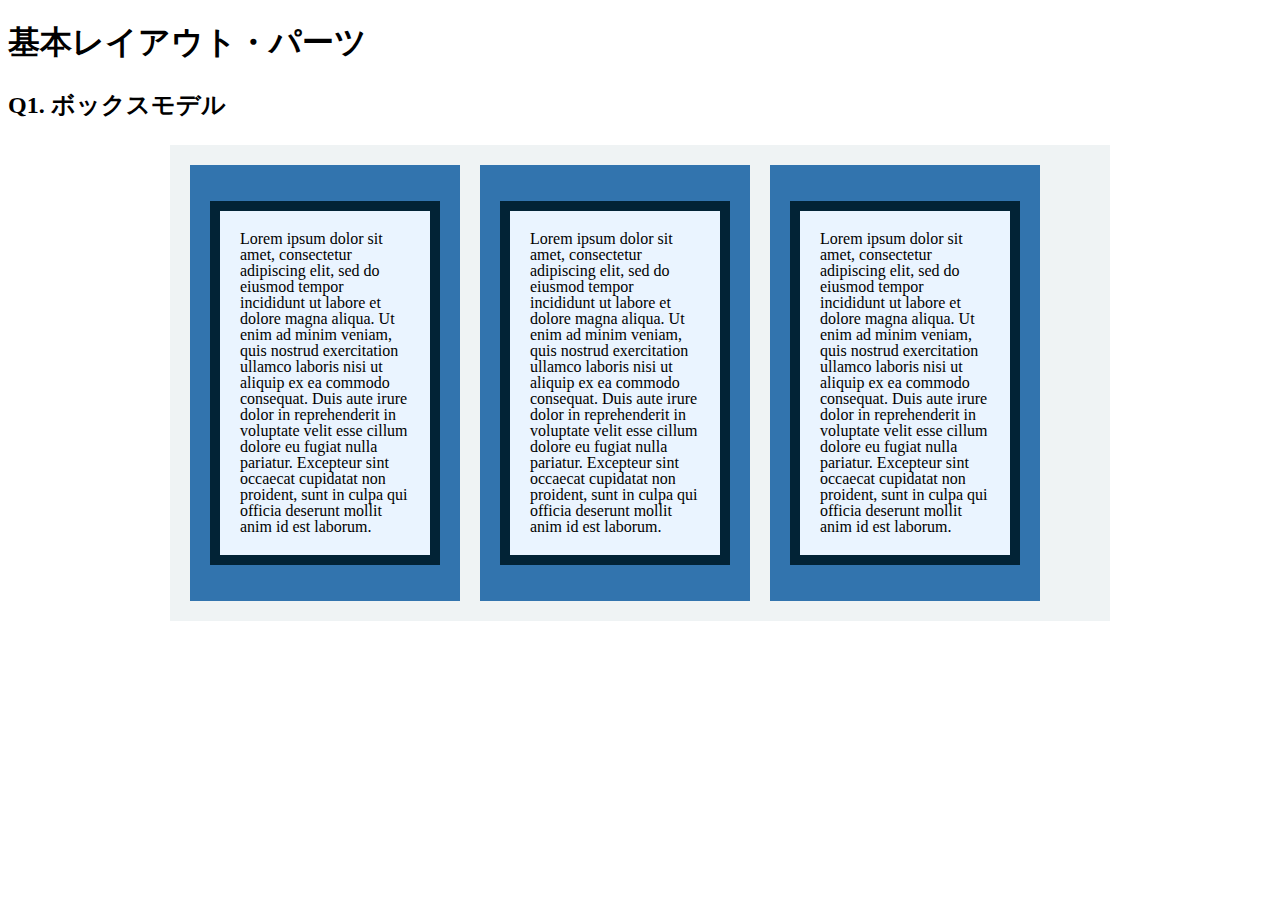
<file: layout_parts/q1/index.html>
<!DOCTYPE html>
<html>
  <head>
    <meta charset="utf-8">
    <meta http-equiv="X-UA-Compatible" content="IE=edge">
    <meta name="viewport" content="width=device-width, initial-scale=1.0, maximum-scale=1.0, user-scalable=no">
    <meta name="format-detection" content="telephone=no">
    <title>基本レイアウト・パーツ</title>
    <link rel="stylesheet" href="http://gizumo-inc.github.io/sample/front-lesson/layout_parts_new/assets/css/reset.css">
    <link rel="stylesheet" href="http://gizumo-inc.github.io/sample/front-lesson/layout_parts_new/assets/css/base.css">
    <link rel="stylesheet" href="css/style.css">
  </head>
  <body>
    <div class="wrapper">
      <h1 class="title">基本レイアウト・パーツ</h1>
      <h2 class="headline">
        <p class="headline__text">Q1. ボックスモデル</p>
      </h2>
      <div class="box">
        <!--
             この問題はmarginとpaddingとborderをうまく使ってボックスを配置する問題です。
             レイアウトとしては、1つの大きなボックスの中に3つのボックスが横並びになっていて、
             さらにその3つのボックスの中にそれぞれ1つずつボックスが入っている形になっています。
             3つのボックスはfloatで横並びにしているので、clearfixでの解除も忘れないようにしてください。

             ■この問題で使う大事なプロパティ
             ・margin
             ・padding
             ・border
             ・float
        -->
        <!-- 回答はクラスq1の要素の中に書いてね -->
        <!-- すでについてるクラスにはstyleを指定しない。styleをつける場合は自分で新たにクラスをつけること -->


        <!-- ここ以下を参考にしてください。 -->
        <!-- 「すでについてるクラスにはstyleを指定しない」という指示があるので、q1というクラスにはスタイルを指定せずに、q1__contentというクラスを追加して、そこに自分が指定したいスタイルを指定します。また、子要素のq1__content__boxというクラスは3つありfloatでの横並びする予定なので、親要素であるここでclearfixを付けてあげることをお忘れなく。 -->
        <div class="q1 q1__content clearfix">
          <!-- q1__content__boxというクラスは、背景が濃い青のボックスになります。このボックスが3つ横並びなので同じ階層に<div class="q1__content__box"></div>を3つ書きます。 -->
          <div class="q1__content__box">
            <!-- q1__content__textというクラスは、背景が濃い青のボックスの中にあるボックスですので、3つある<div class="q1__content__box"></div>の中に<p class="q1__content__text"></p>をそれぞれに入れてあげましょう。テキストが入る部分なのでpタグを使用します。 -->
            <p class="q1__content__text">Lorem ipsum dolor sit amet, consectetur adipiscing elit, sed do eiusmod tempor incididunt ut labore et dolore magna aliqua. Ut enim ad minim veniam, quis nostrud exercitation ullamco laboris nisi ut aliquip ex ea commodo consequat. Duis aute irure dolor in reprehenderit in voluptate velit esse cillum dolore eu fugiat nulla pariatur. Excepteur sint occaecat cupidatat non proident, sunt in culpa qui officia deserunt mollit anim id est laborum.</p>
          </div>

          <div class="q1__content__box">
            <p class="q1__content__text">Lorem ipsum dolor sit amet, consectetur adipiscing elit, sed do eiusmod tempor incididunt ut labore et dolore magna aliqua. Ut enim ad minim veniam, quis nostrud exercitation ullamco laboris nisi ut aliquip ex ea commodo consequat. Duis aute irure dolor in reprehenderit in voluptate velit esse cillum dolore eu fugiat nulla pariatur. Excepteur sint occaecat cupidatat non proident, sunt in culpa qui officia deserunt mollit anim id est laborum.</p>
          </div>

          <div class="q1__content__box">
            <p class="q1__content__text">Lorem ipsum dolor sit amet, consectetur adipiscing elit, sed do eiusmod tempor incididunt ut labore et dolore magna aliqua. Ut enim ad minim veniam, quis nostrud exercitation ullamco laboris nisi ut aliquip ex ea commodo consequat. Duis aute irure dolor in reprehenderit in voluptate velit esse cillum dolore eu fugiat nulla pariatur. Excepteur sint occaecat cupidatat non proident, sunt in culpa qui officia deserunt mollit anim id est laborum.</p>
          </div>
        </div>
        <!-- ここ以上を参考にしてください。 -->


        <!-- 回答はクラスq1の要素の中に書いてね -->
      </div>
    </div>
  </body>
</html>
</file>
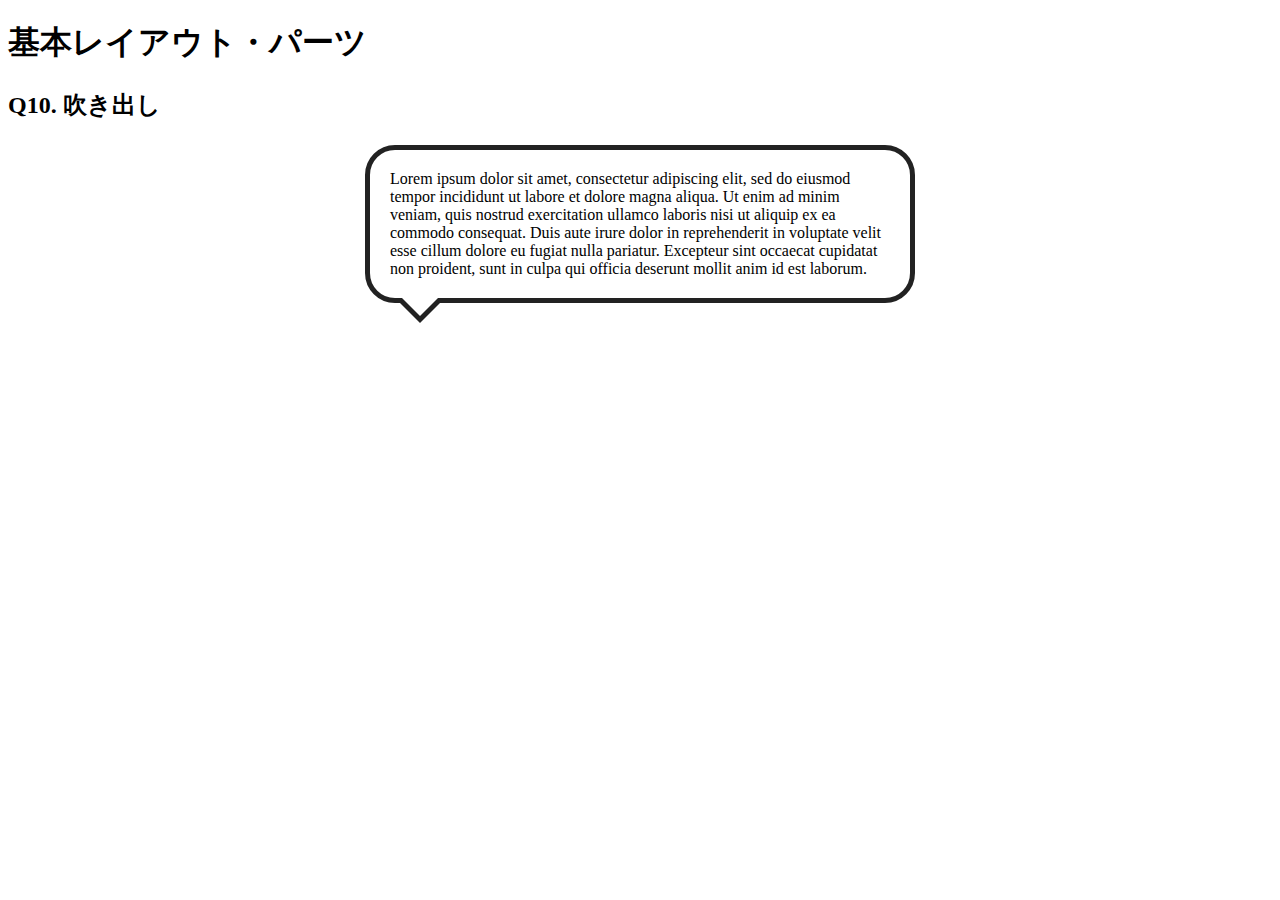
<file: layout_parts/q10/index.html>
<!DOCTYPE html>
<html>
  <head>
    <meta charset="utf-8">
    <meta http-equiv="X-UA-Compatible" content="IE=edge">
    <meta name="viewport" content="width=device-width, initial-scale=1.0, maximum-scale=1.0, user-scalable=no">
    <meta name="format-detection" content="telephone=no">
    <title>基本レイアウト・パーツ</title>
    <link rel="stylesheet" href="http://gizumo-inc.github.io/sample/front-lesson/layout_parts_new/assets/css/reset.css">
    <link rel="stylesheet" href="http://gizumo-inc.github.io/sample/front-lesson/layout_parts_new/assets/css/base.css">
    <link rel="stylesheet" href="css/style.css">
  </head>
  <body>
    <div class="wrapper">
      <h1 class="title">基本レイアウト・パーツ</h1>
      <h2 class="headline">
        <p class="headline__text">Q10. 吹き出し</p>
      </h2>
      <div class="box">
        <!--
             吹き出しというのもwebサイトにおいてよく使われるパーツです。
             これもCSSだけで実装することができますが、吹き出しの枠線の三角の部分がむずかしいかと思います。
             やり方は何通りかありますので、調べてみて自分なりの方法で再現してみてください。

             ■この問題で使う大事なプロパティ
             ・position

             ■この問題で使う大事な擬似要素
             ・:before
             ・:after
        -->
        <!-- 回答はクラスq10の要素の中に書いてね -->
        <!-- すでについてるクラスにはstyleを指定しない。styleをつける場合は自分で新たにクラスをつけること -->
        <div class="q10">
          <div class="q10__balloon">
            Lorem ipsum dolor sit amet, consectetur adipiscing elit, sed do eiusmod tempor incididunt ut labore et dolore magna aliqua. Ut enim ad minim veniam, quis nostrud exercitation ullamco laboris nisi ut aliquip ex ea commodo consequat. Duis aute irure dolor in reprehenderit in voluptate velit esse cillum dolore eu fugiat nulla pariatur. Excepteur sint occaecat cupidatat non proident, sunt in culpa qui officia deserunt mollit anim id est laborum. 
        </div>
        <!-- 回答はクラスq10の要素の中に書いてね -->
      </div>
    </div>
  </body>
</html>
</file>
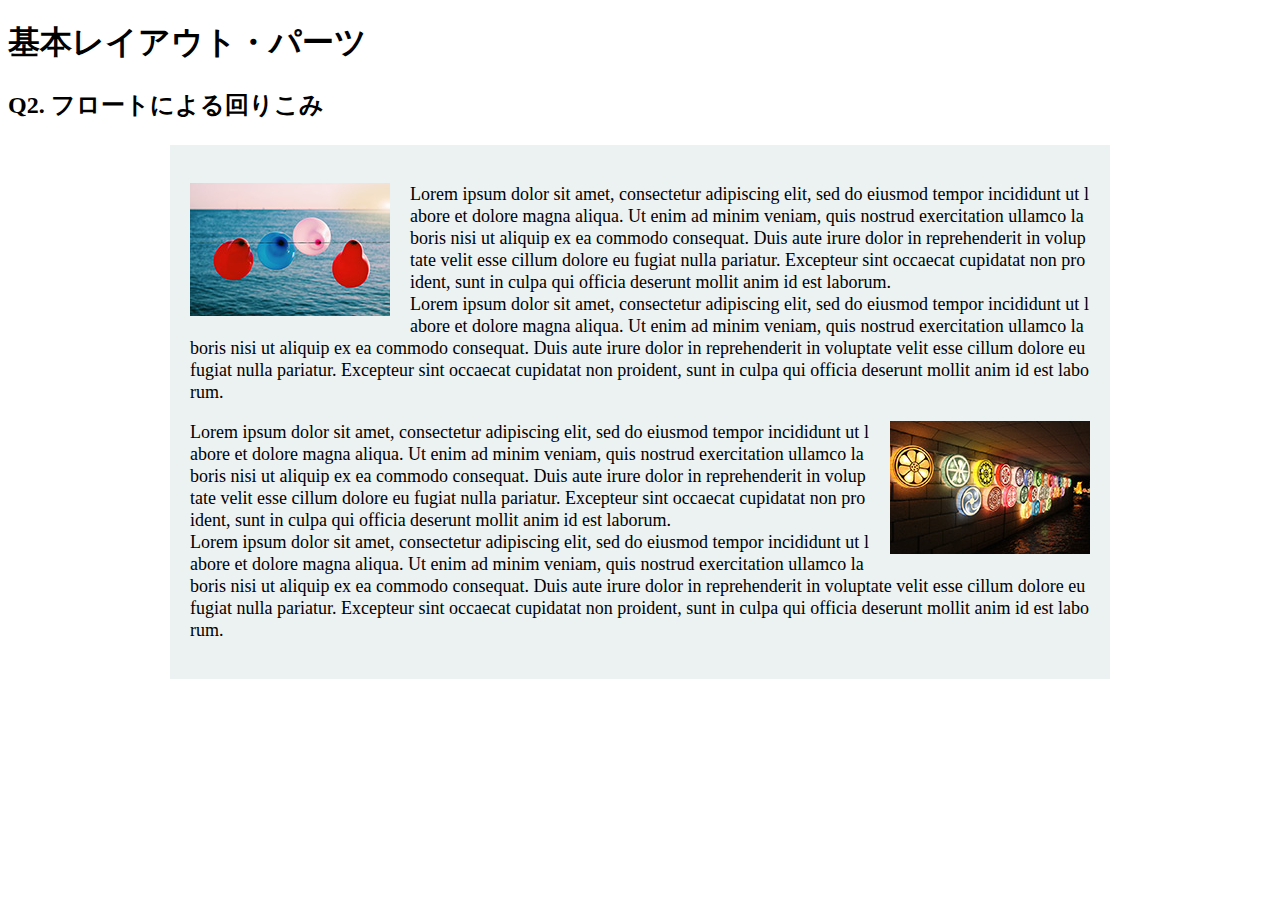
<file: layout_parts/q2/index.html>
<!DOCTYPE html>
<html>
  <head>
    <meta charset="utf-8">
    <meta http-equiv="X-UA-Compatible" content="IE=edge">
    <meta name="viewport" content="width=device-width, initial-scale=1.0, maximum-scale=1.0, user-scalable=no">
    <meta name="format-detection" content="telephone=no">
    <title>基本レイアウト・パーツ</title>
    <link rel="stylesheet" href="http://gizumo-inc.github.io/sample/front-lesson/layout_parts_new/assets/css/reset.css">
    <link rel="stylesheet" href="http://gizumo-inc.github.io/sample/front-lesson/layout_parts_new/assets/css/base.css">
    <link rel="stylesheet" href="css/style.css">
  </head>
<body>
  <div class="wrapper">
    <h1 class="title">基本レイアウト・パーツ</h1>
    <h2 class="headline">
      <p class="headline__text">Q2. フロートによる回りこみ</p>
      </h2>
    <div class="box">
      <!--
             floatは要素を横並びにするという役割を持ったプロパティですが、文字を回り込ませることができるプロパティでもあります。
             その機能を使って文字列の中に画像をまぜてきれいなレイアウトを作ることができます。
             このレイアウトはボックスで言うと、1つの大きなボックスの中に2つのボックスが縦に並んでいる状態です。文字がずっと続いているのでボックスは1つしかないと思われがちですが、2つのボックスで作っているのでそこを意識してみてください。

             画像はimgタグを使って出力します。使う画像は以下の2つです。
             1つ目の画像： "http://gizumo-inc.github.io/sample/front-lesson/layout_parts_new/assets/img/q2/thumb_1.jpg"
             2つ目の画像： "http://gizumo-inc.github.io/sample/front-lesson/layout_parts_new/assets/img/q2/thumb_2.jpg"

             ■この問題で使う大事なプロパティ
             ・margin
             ・float
        -->
        <!-- 回答はクラスq2の要素の中に書いてね -->
        <!-- すでについてるクラスにはstyleを指定しない。styleをつける場合は自分で新たにクラスをつけること -->
      <div class="q2">
        <div>
          <div class="q2__thumb is-left">
            <img src="./css/assets/img/thumb_1.jpg" alt="" width="200" height="133">
          </div>

          <p class="q2__text">Lorem ipsum dolor sit amet, consectetur adipiscing elit, sed do eiusmod tempor incididunt ut labore et dolore magna aliqua. Ut enim ad minim veniam, quis nostrud exercitation ullamco laboris nisi ut aliquip ex ea commodo consequat. Duis aute irure dolor in reprehenderit in voluptate velit esse cillum dolore eu fugiat nulla pariatur. Excepteur sint occaecat cupidatat non proident, sunt in culpa qui officia deserunt mollit anim id est laborum.<br>Lorem ipsum dolor sit amet, consectetur adipiscing elit, sed do eiusmod tempor incididunt ut labore et dolore magna aliqua. Ut enim ad minim veniam, quis nostrud exercitation ullamco laboris nisi ut aliquip ex ea commodo consequat. Duis aute irure dolor in reprehenderit in voluptate velit esse cillum dolore eu fugiat nulla pariatur. Excepteur sint occaecat cupidatat non proident, sunt in culpa qui officia deserunt mollit anim id est laborum.</p>
        </div>
        <div>
          <div class="q2__thumb is-right">
            <img src="./css/assets/img/thumb_2.jpg" alt="" width="200" height="133">
          </div>

          <p class="q2__text">Lorem ipsum dolor sit amet, consectetur adipiscing elit, sed do eiusmod tempor incididunt ut labore et dolore magna aliqua. Ut enim ad minim veniam, quis nostrud exercitation ullamco laboris nisi ut aliquip ex ea commodo consequat. Duis aute irure dolor in reprehenderit in voluptate velit esse cillum dolore eu fugiat nulla pariatur. Excepteur sint occaecat cupidatat non proident, sunt in culpa qui officia deserunt mollit anim id est laborum.<br>Lorem ipsum dolor sit amet, consectetur adipiscing elit, sed do eiusmod tempor incididunt ut labore et dolore magna aliqua. Ut enim ad minim veniam, quis nostrud exercitation ullamco laboris nisi ut aliquip ex ea commodo consequat. Duis aute irure dolor in reprehenderit in voluptate velit esse cillum dolore eu fugiat nulla pariatur. Excepteur sint occaecat cupidatat non proident, sunt in culpa qui officia deserunt mollit anim id est laborum.</p>
        </div>
      </div>
    </div>
    </div>
  </body>
</html>
</file>
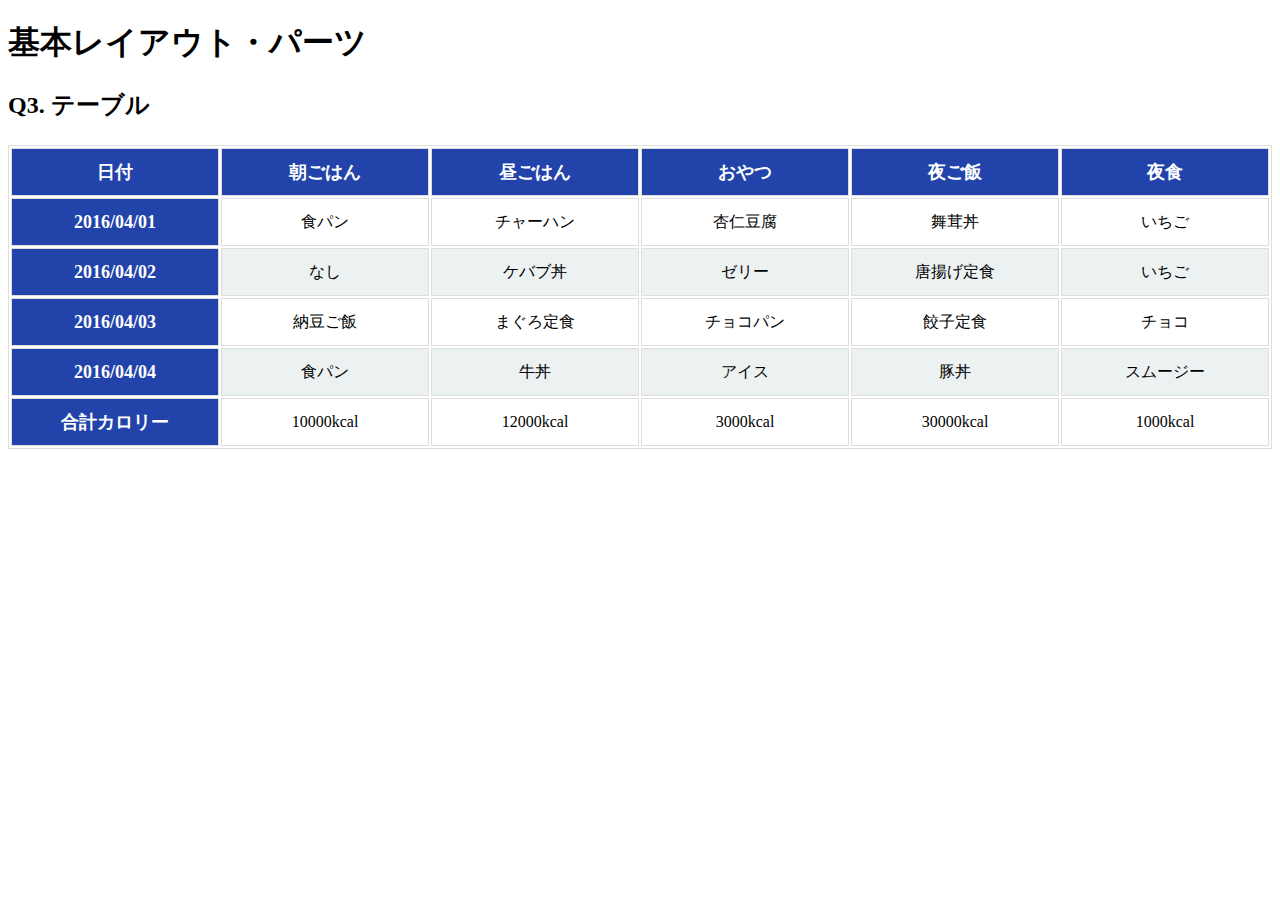
<file: layout_parts/q3/index.html>
<!DOCTYPE html>
<html>
  <head>
    <meta charset="utf-8">
    <meta http-equiv="X-UA-Compatible" content="IE=edge">
    <meta name="viewport" content="width=device-width, initial-scale=1.0, maximum-scale=1.0, user-scalable=no">
    <meta name="format-detection" content="telephone=no">
    <title>基本レイアウト・パーツ</title>
    <link rel="stylesheet" href="http://gizumo-inc.github.io/sample/front-lesson/layout_parts_new/assets/css/reset.css">
    <link rel="stylesheet" href="http://gizumo-inc.github.io/sample/front-lesson/layout_parts_new/assets/css/base.css">
    <link rel="stylesheet" href="css/style.css">
  </head>
  <body>
    <div class="wrapper">
      <h1 class="title">基本レイアウト・パーツ</h1>
      <h2 class="headline">
        <p class="headline__text">Q3. テーブル</p>
      </h2>
      <div class="box">
        <!--
             tableタグを使って表をつくってもらいます。
             tableタグ内では使っていいタグと使っていい順序というものが決まっています。
             それを検索しながら当てはめてください。

             背景色が青いセルのfont-sizeは18pxでline-heightが26pxです。
             それ以外のセルはfont-sizeが16pxでline-heightが22pxです。

             ■この問題で使う大事なプロパティ
             ・table-layout

             ■この問題で使う大事な擬似要素
             ・:nth-child
             ・:first-child
             ・:last-child

             ■必須ではないけど使えると便利な擬似要素
             ・:not
        -->
        <!-- 回答はクラスq3の要素の中に書いてね -->
        <!-- すでについてるクラスにはstyleを指定しない。styleをつける場合は自分で新たにクラスをつけること -->
        <div class="q3">
          <table class="q3__contents">
            <thead>
              <tr>
                <th>日付</th>
                <th>朝ごはん</th>
                <th>昼ごはん</th>
                <th>おやつ</th>
                <th>夜ご飯</th>
                <th>夜食</th>
              </tr>
            </thead>
            <tbody>
              <tr>
                <th>2016/04/01</th>
                <td>食パン</td>
                <td>チャーハン</td>
                <td>杏仁豆腐</td>
                <td>舞茸丼</td>
                <td>いちご</td>
              </tr>
              <tr>
                <th>2016/04/02</th>
                <td>なし</td>
                <td>ケバブ丼</td>
                <td>ゼリー</td>
                <td>唐揚げ定食</td>
                <td>いちご</td>
              </tr>
              <tr>
                <th>2016/04/03</th>
                <td>納豆ご飯</td>
                <td>まぐろ定食</td>
                <td>チョコパン</td>
                <td>餃子定食</td>
                <td>チョコ</td>
              </tr>
              <tr>
                <th>2016/04/04</th>
                <td>食パン</td>
                <td>牛丼</td>
                <td>アイス</td>
                <td>豚丼</td>
                <td>スムージー</td>
              </tr>
              <tr>
                <th>合計カロリー</th>
                <td>10000kcal</td>
                <td>12000kcal</td>
                <td>3000kcal</td>
                <td>30000kcal</td>
                <td>1000kcal</td>
              </tr>
            </tbody>
          </table>
        </div>
        <!-- 回答はクラスq3の要素の中に書いてね -->
      </div>
    </div>
  </body>
</html>
</file>
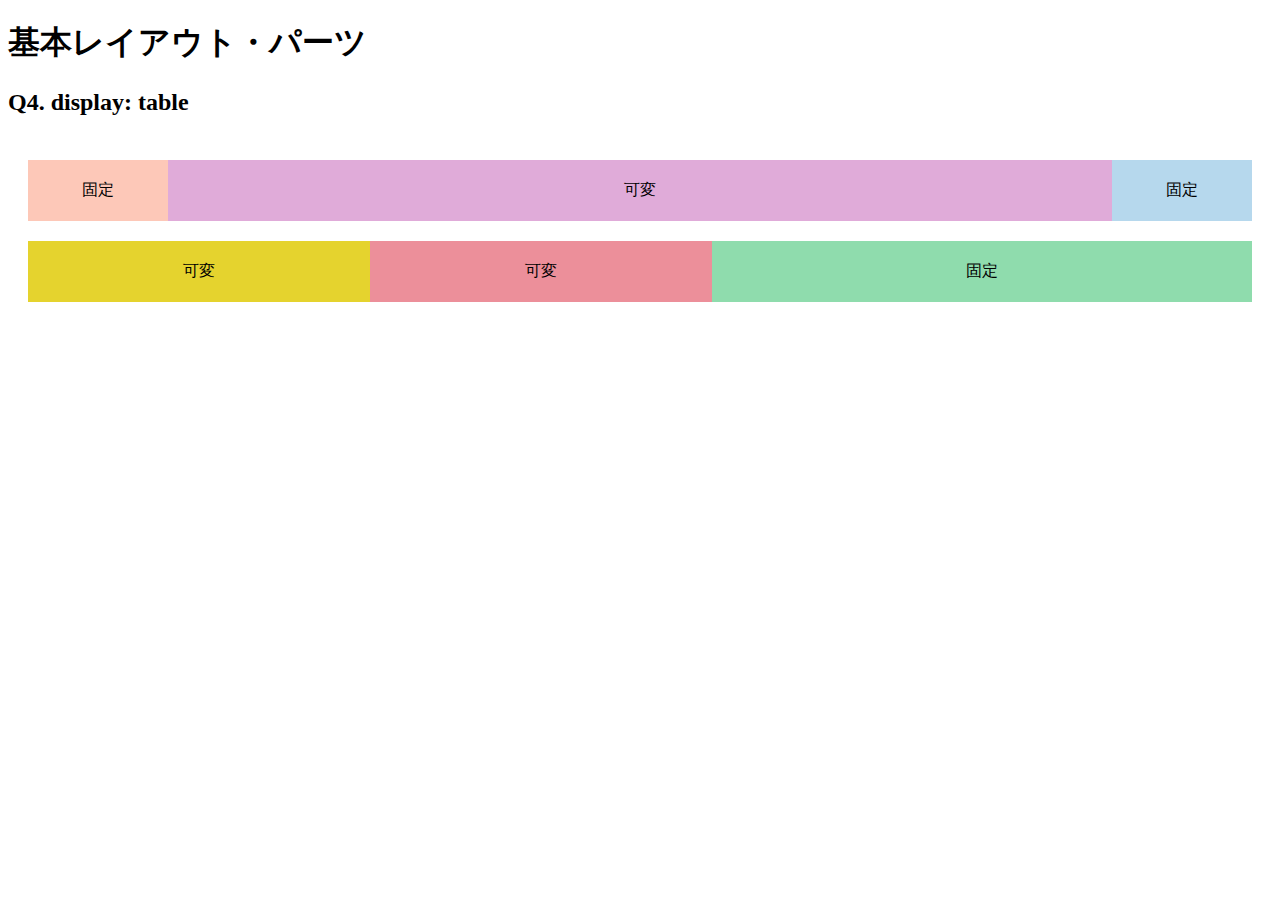
<file: layout_parts/q4/index.html>
<!DOCTYPE html>
<html>
  <head>
    <meta charset="utf-8">
    <meta http-equiv="X-UA-Compatible" content="IE=edge">
    <meta name="viewport" content="width=device-width, initial-scale=1.0, maximum-scale=1.0, user-scalable=no">
    <meta name="format-detection" content="telephone=no">
    <title>基本レイアウト・パーツ</title>
    <link rel="stylesheet" href="http://gizumo-inc.github.io/sample/front-lesson/layout_parts_new/assets/css/reset.css">
    <link rel="stylesheet" href="http://gizumo-inc.github.io/sample/front-lesson/layout_parts_new/assets/css/base.css">
    <link rel="stylesheet" href="css/style.css">
  </head>
  <body>
    <div class="wrapper">
      <h1 class="title">基本レイアウト・パーツ</h1>
      <h2 class="headline">
        <p class="headline__text">Q4. display: table</p>
      </h2>
      <div class="box">
        <!--
             Webサイトを作る際、「メインコンテンツはウィンドウの横幅に応じて伸縮するけれどサイドバーは常に固定値」といったようなレイアウトをすることが多々あります。
             そのようなときに、ウィンドウサイズに対して固定のものと可変のものを横に並べるやり方がわからないとレイアウトができません。
             display: tableを使うことで実現することができるのでやってみましょう。
             固定と書いてあるdivはウィンドウサイズが変わっても横幅が変化せず、可変と書いてあるdivはウィンドウサイズの変化に合わせて横幅が変化するようにスタイルをあてます。

             今回もHTMLは記述してあるので、新たにclassを付与してスタイルをあててください。
             .q4のdivにスタイルを当てる場合は、.q4に当てるのではなく新たにclassを付与してスタイルをあててください。

             ■この問題で使う大事なプロパティ
             ・display: table
             ・display: table-cell
        -->
        <!-- 回答はクラスq4の要素の中に書いてね -->
        <!-- すでについてるクラスにはstyleを指定しない。styleをつける場合は自分で新たにクラスをつけること -->
        <!-- 新たにタグは追加しなくてもできます。 -->
        <div class="q4">
          <div class="q4__contents">
            <div class="q4__contents__cell is-pink">固定</div>
            <div class="q4__contents__cell is-purple">可変</div>
            <div class="q4__contents__cell is-blue">固定</div>
          </div>
          <div class="q4__contents">
            <div class="q4__contents__cell is-yellow">可変</div>
            <div class="q4__contents__cell is-red">可変</div>
            <div class="q4__contents__cell is-green">固定</div>
          </div>
        </div>
        <!-- 回答はクラスq4の要素の中に書いてね -->
      </div>
    </div>
  </body>
</html>
</file>
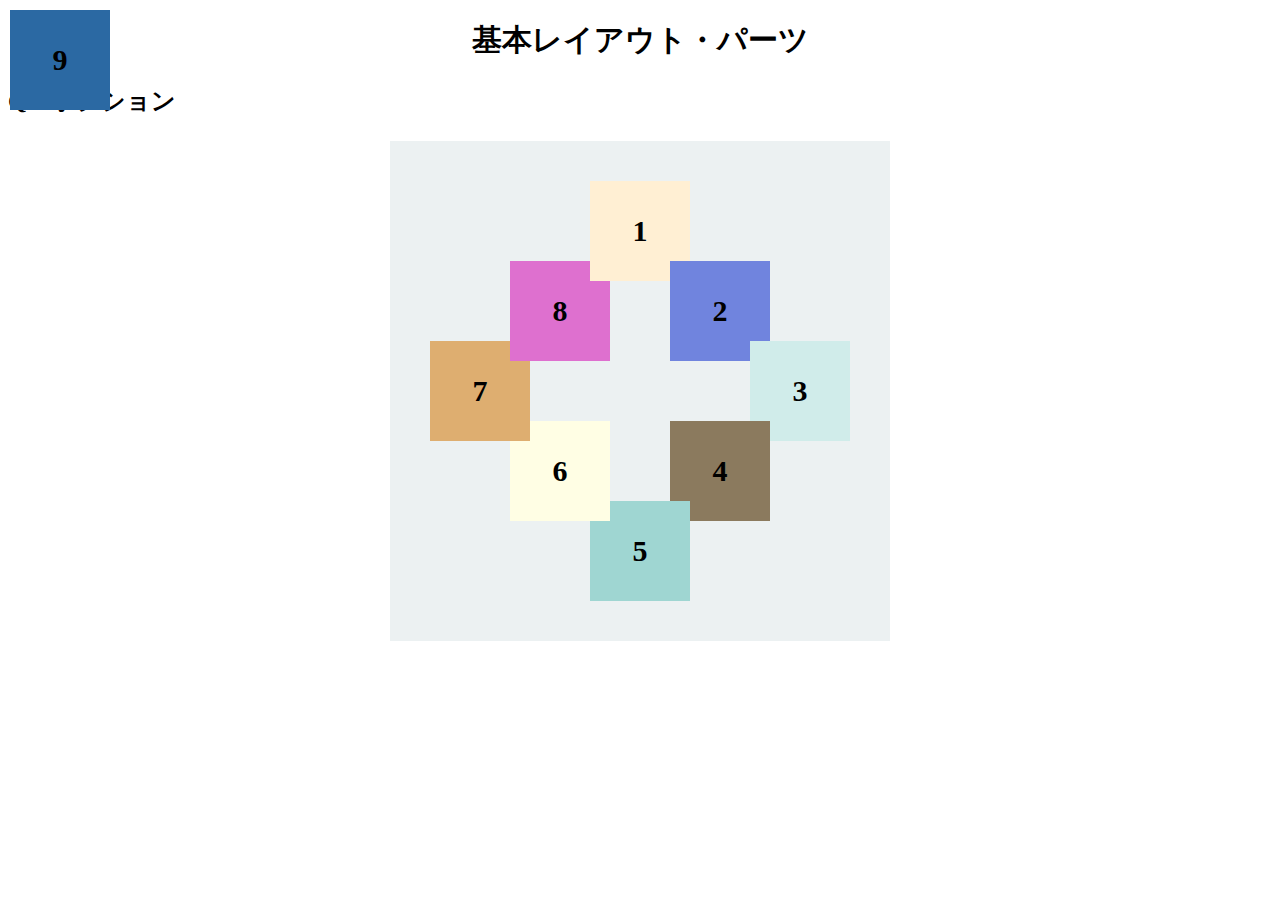
<file: layout_parts/q5/index.html>
<!DOCTYPE html>
<html>
  <head>
    <meta charset="utf-8">
    <meta http-equiv="X-UA-Compatible" content="IE=edge">
    <meta name="viewport" content="width=device-width, initial-scale=1.0, maximum-scale=1.0, user-scalable=no">
    <meta name="format-detection" content="telephone=no">
    <title>基本レイアウト・パーツ</title>
    <link rel="stylesheet" href="http://gizumo-inc.github.io/sample/front-lesson/layout_parts_new/assets/css/reset.css">
    <link rel="stylesheet" href="http://gizumo-inc.github.io/sample/front-lesson/layout_parts_new/assets/css/base.css">
    <link rel="stylesheet" href="css/style.css">
  </head>
  <body>
    <div class="wrapper">
      <h1 class="title">基本レイアウト・パーツ</h1>
      <h2 class="headline">
        <p class="headline__text">Q5. ポジション</p>
      </h2>
      <div class="box">
        <div class="q5">
          <div class="q5__box is-8">8</div>
          <div class="q5__box is-5">5</div>
          <div class="q5__box is-1">1</div>
          <div class="q5__box is-7">7</div>
          <div class="q5__box is-4">4</div>
          <div class="q5__box is-6">6</div>
          <div class="q5__box is-2">2</div>
          <div class="q5__box is-3">3</div>
          <div class="q5__box is-9">9</div>
        </div>
      </div>
    </div>
  </body>
</html>
</file>
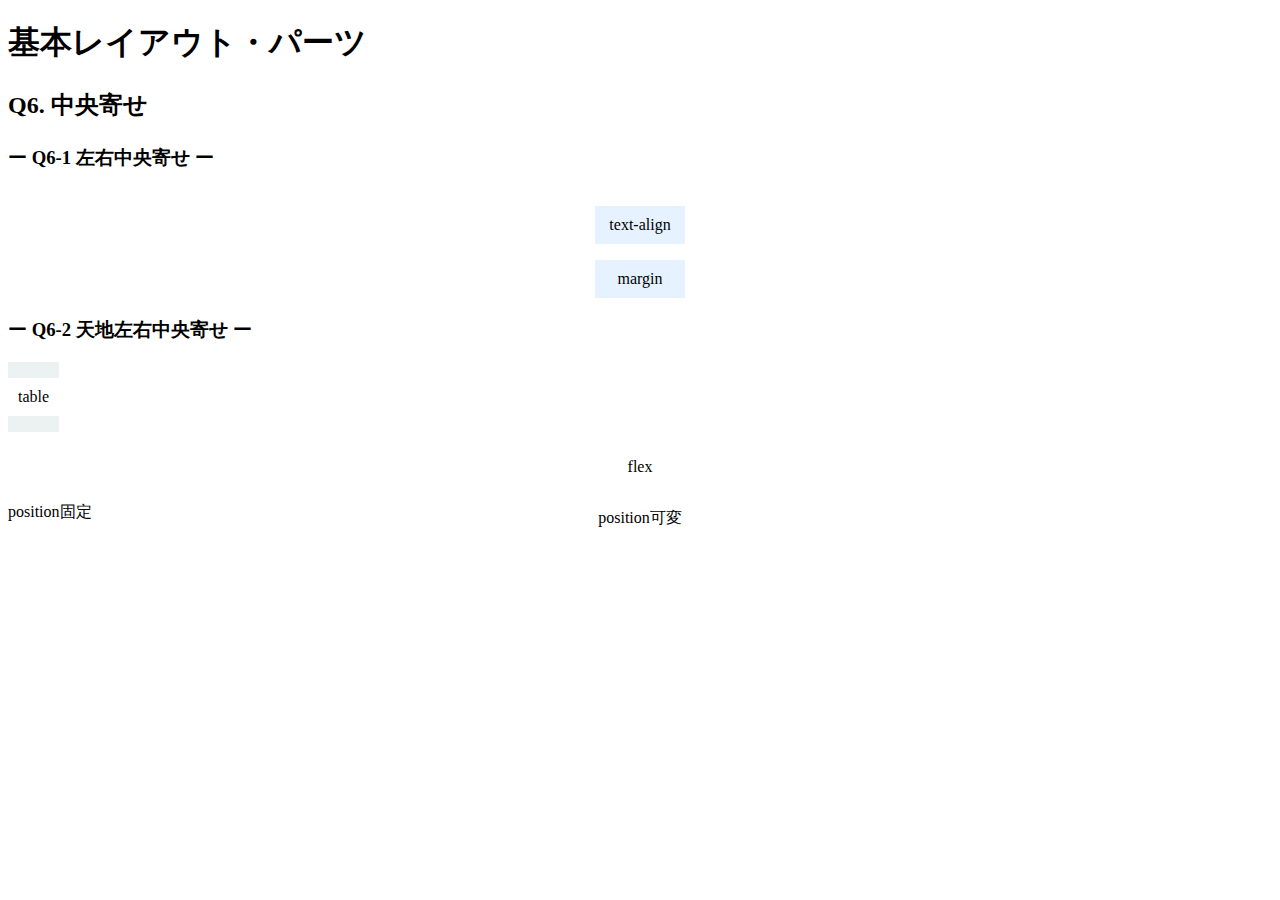
<file: layout_parts/q6/index.html>
<!DOCTYPE html>
<html>
  <head>
    <meta charset="utf-8">
    <meta http-equiv="X-UA-Compatible" content="IE=edge">
    <meta name="viewport" content="width=device-width, initial-scale=1.0, maximum-scale=1.0, user-scalable=no">
    <meta name="format-detection" content="telephone=no">
    <title>基本レイアウト・パーツ</title>
    <link rel="stylesheet" href="http://gizumo-inc.github.io/sample/front-lesson/layout_parts_new/assets/css/reset.css">
    <link rel="stylesheet" href="http://gizumo-inc.github.io/sample/front-lesson/layout_parts_new/assets/css/base.css">
    <link rel="stylesheet" href="css/style.css">
  </head>
  <body>
    <div class="wrapper">
      <h1 class="title">基本レイアウト・パーツ</h1>
      <h2 class="headline">
        <p class="headline__text">Q6. 中央寄せ</p>
      </h2>
      <div class="box">
        <!--
             左右の中央寄せや、天地(上下)の中央寄せというのはサイトを作っているとよく遭遇するレイアウトです。
             色々なやり方があるのですが、状況に応じて最適なものは違うので適切な配置の仕方ができるようになりましょう。
             この問題ではHTMLはすでに用意しているので、classを自分で付与してスタイルをあててください。
        -->
        <div class="box__inner">
          <h3 class="box__headline">
            <p class="box__headline__text">ー Q6-1 左右中央寄せ ー</p>
          </h3>
          <!--
               ブロック要素内のテキスト(or インライン要素)の左右中央寄せに関してはtext-align:centerを設定することで簡単にできます。
               ただ、ブロック要素そのものの左右中央寄せは少し工夫をしないとできません。
               大きく分けて2通りのやり方があるのですが、それが以下の問題の2つです。
               中央寄せするブロックの横幅が可変の場合はtext-alignでの方法が、固定の場合はmarginでの方法が向いています。
          -->
          <div class="q6 q6--horizontal">
            <!--
                 ■この問題で使う大事なプロパティ
                 ・display
                 ・text-align
            -->
            <!-- Q6-1の回答はここに書いてね -->
            <!-- 新たにタグは追加しなくてもできます。 -->
            <div class="q6__box is-textalign">
              <div class="q6__box__inner">
                <p class="q6__box__text">text-align</p>
              </div>
            </div>
            <div class="q6__box is-margin">
              <p class="q6__box__text">margin</p>
            </div>
          </div>
          <!-- Q6-1の回答はここに書いてね -->

            <!--
                 ■この問題で使う大事なプロパティ
                 ・margin
            -->
            <!-- Q6-1の回答はここに書いてね -->
            <!-- 新たにタグは追加しなくてもできます。 -->
        </div>

        <div class="box__inner">
          <h3 class="box__headline">
            <p class="box__headline__text">ー Q6-2 天地左右中央寄せ ー</p>
          </h3>
          <!--
               ブロック要素の天地中央寄せは左右よりも難易度が高くなります。
               そして天地の中央寄せができる状態だと左右もできる状態に自然になっているため、今回は天地左右の中央寄せになります。
               やり方は大きくわけて3つあります。
               1番目の方法は少し前までよく使われていたやり方で全てのブラウザで表示ができますが、HTMLの記述が冗長になってしまいます。
               2番目の方法は最新の記述で、とても簡単に書くことができますが、少し古いブラウザだと対応していません。
               3番目の方法もよく使われますが、これも少し古いブラウザだと対応していません。

               この問題もHTMLが用意されているのでclassを付与してスタイルをあててください。すでにふられているclassにスタイルをあてることはせず、新規でclassを作ってください。
          -->
          <!--
               ■この問題で使う大事なプロパティ
               ・display: table
               ・display: table-cell
               ・display: inline-block
               ・vertical-align
          -->
          <!-- Q6-2の回答はここに書いてね -->
          <!-- すでについてるクラスにはstyleを指定しない。styleをつける場合は自分で新たにクラスをつけること -->
          <!-- 新たにタグは追加しなくてもできます。 -->
          <div class="q6 q6--around is-table">
            <div class="q6__box">
              <p class="q6__box__text">table</p>
              <!-- Q6-1の回答はここに書いてね -->
            </div>
          </div>
          <div class="q6 q6--around is-flex">
            <p class="q6__box__text">flex</p>
          </div>
           <!-- Q6-2の回答はここに書いてね -->
          <div class="q6 q6--position">
            <!--
                 中央寄せする要素のサイズが固定のとき

                 ■この問題で使う大事なプロパティ
                 ・position
                 ・margin
            -->
            <!-- Q6-2の回答はここに書いてね -->
            <!-- すでについてるクラスにはstyleを指定しない。styleをつける場合は自分で新たにクラスをつけること -->
            <!-- 新たにタグは追加しなくてもできます。 -->
            
            <div class="q6__box is-stable">
              <p class="q6__box__inner">position固定</p>
            </div>
            <div class="q6__box is-flexible">
              <p class="q6__box__inner">position可変</p>
            </div>
          </div>
        </div>
      </div>
    </div>
  </body>
</html>
</file>
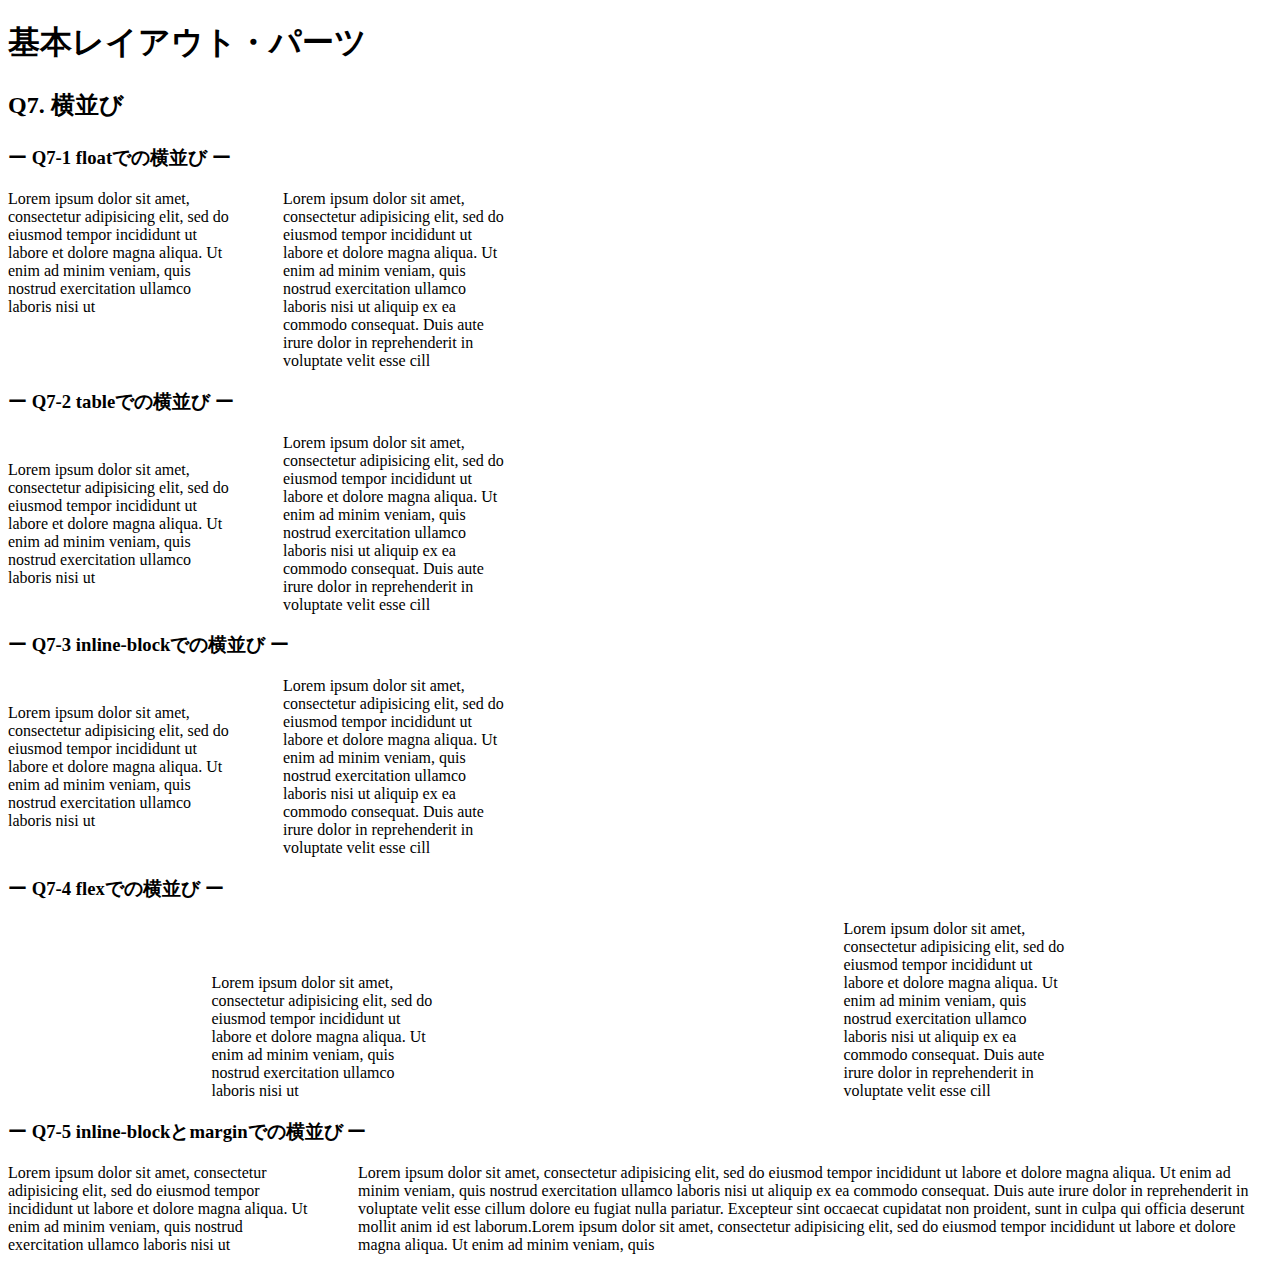
<file: layout_parts/q7/index.html>
<!DOCTYPE html>
<html>
  <head>
    <meta charset="utf-8">
    <meta http-equiv="X-UA-Compatible" content="IE=edge">
    <meta name="viewport" content="width=device-width, initial-scale=1.0, maximum-scale=1.0, user-scalable=no">
    <meta name="format-detection" content="telephone=no">
    <title>基本レイアウト・パーツ</title>
    <link rel="stylesheet" href="http://gizumo-inc.github.io/sample/front-lesson/layout_parts_new/assets/css/reset.css">
    <link rel="stylesheet" href="http://gizumo-inc.github.io/sample/front-lesson/layout_parts_new/assets/css/base.css">
    <link rel="stylesheet" href="css/style.css">
  </head>
  <body>
    <div class="wrapper">
      <h1 class="title">基本レイアウト・パーツ</h1>
      <h2 class="headline">
        <p class="headline__text">Q7. 横並び</p>
      </h2>
      <div class="box">
        <!--
             要素を横並びにするというのは、高頻出のレイアウトです。
             色々なやり方があるのですが、状況に応じて最適なものは違うので適切な配置の仕方ができるようになりましょう。
             この問題ではHTMLはすでに用意しているので、classを自分で付与してスタイルをあててください。
        -->
        <div class="box__inner">
          <h3 class="box__headline">
            <p class="box__headline__text">ー Q7-1 floatでの横並び ー</p>
          </h3>
          <!--
               ■この問題で使う大事なプロパティ
               ・float
          -->
          <!-- Q7の回答はここに書いてね -->
          <!-- すでについてるクラスにはstyleを指定しない。styleをつける場合は自分で新たにクラスをつけること -->
          <!-- 新たにタグは追加しなくてもできます。 -->
          <div class="q7 q7--float">
            <div class="q7__inner clearfix">
              <div class="q7__box">
                Lorem ipsum dolor sit amet, consectetur adipisicing elit, sed do eiusmod tempor incididunt ut labore et dolore magna aliqua. Ut enim ad minim veniam, quis nostrud exercitation ullamco laboris nisi ut
              </div>
              <div class="q7__box">
                Lorem ipsum dolor sit amet, consectetur adipisicing elit, sed do eiusmod tempor incididunt ut labore et dolore magna aliqua. Ut enim ad minim veniam, quis nostrud exercitation ullamco laboris nisi ut aliquip ex ea commodo consequat. Duis aute irure dolor in reprehenderit in voluptate velit esse cill
              </div>
            </div>
          </div>
          <!-- Q7の回答はここに書いてね -->
        </div>

        <div class="box__inner">
          <h3 class="box__headline">
            <p class="box__headline__text">ー Q7-2 tableでの横並び ー</p>
          </h3>
          <!--
               少しクセのある横並び方法です。

               ■この問題で使う大事なプロパティ
               ・display: table
               ・display: table-cell
          -->
          <!-- Q7の回答はここに書いてね -->
          <!-- すでについてるクラスにはstyleを指定しない。styleをつける場合は自分で新たにクラスをつけること -->
          <!-- 新たにタグは追加しなくてもできます。 -->
          <div class="q7 q7--table">
            <div class="q7__inner">
              <div class="q7__box">
                <div class="q7__box__text">
                  Lorem ipsum dolor sit amet, consectetur adipisicing elit, sed do eiusmod tempor incididunt ut labore et dolore magna aliqua. Ut enim ad minim veniam, quis nostrud exercitation ullamco laboris nisi ut
                </div>
              </div>
              <div class="q7__box">
                <div class="q7__box__text">
                  Lorem ipsum dolor sit amet, consectetur adipisicing elit, sed do eiusmod tempor incididunt ut labore et dolore magna aliqua. Ut enim ad minim veniam, quis nostrud exercitation ullamco laboris nisi ut aliquip ex ea commodo consequat. Duis aute irure dolor in reprehenderit in voluptate velit esse cill
                </div>
              </div>
            </div>
          </div>
          <!-- Q7の回答はここに書いてね -->
        </div>

        <div class="box__inner">
          <h3 class="box__headline">
            <p class="box__headline__text">ー Q7-3 inline-blockでの横並び ー</p>
          </h3>
          <!--
               ■この問題で使う大事なプロパティ
               ・display: inline-block
          -->
          <!-- Q7の回答はここに書いてね -->
          <!-- すでについてるクラスにはstyleを指定しない。styleをつける場合は自分で新たにクラスをつけること -->
          <!-- 新たにタグは追加しなくてもできます。 -->
          <div class="q7 q7--inlineblock">
            <div class="q7__inner">
              <div class="q7__box">
                Lorem ipsum dolor sit amet, consectetur adipisicing elit, sed do eiusmod tempor incididunt ut labore et dolore magna aliqua. Ut enim ad minim veniam, quis nostrud exercitation ullamco laboris nisi ut
              </div>
              <div class="q7__box">
                Lorem ipsum dolor sit amet, consectetur adipisicing elit, sed do eiusmod tempor incididunt ut labore et dolore magna aliqua. Ut enim ad minim veniam, quis nostrud exercitation ullamco laboris nisi ut aliquip ex ea commodo consequat. Duis aute irure dolor in reprehenderit in voluptate velit esse cill
              </div>
            </div>
          </div>
          <!-- Q7の回答はここに書いてね -->
        </div>

        <div class="box__inner">
          <h3 class="box__headline">
            <p class="box__headline__text">ー Q7-4 flexでの横並び ー</p>
          </h3>
          <!--
               簡単に横並びが可能、かつ様々なアレンジが可能ですが、
               少し古いブラウザには対応してないので、他のものもしっかりと覚えるようにしましょう。

               ■この問題で使う大事なプロパティ
               ・flex
          -->
          <!-- Q7の回答はここに書いてね -->
          <!-- すでについてるクラスにはstyleを指定しない。styleをつける場合は自分で新たにクラスをつけること -->
          <!-- 新たにタグは追加しなくてもできます。 -->
          <div class="q7 q7--flex">
            <div class="q7__inner">
              <div class="q7__box">
                Lorem ipsum dolor sit amet, consectetur adipisicing elit, sed do eiusmod tempor incididunt ut labore et dolore magna aliqua. Ut enim ad minim veniam, quis nostrud exercitation ullamco laboris nisi ut
              </div>
              <div class="q7__box">
                Lorem ipsum dolor sit amet, consectetur adipisicing elit, sed do eiusmod tempor incididunt ut labore et dolore magna aliqua. Ut enim ad minim veniam, quis nostrud exercitation ullamco laboris nisi ut aliquip ex ea commodo consequat. Duis aute irure dolor in reprehenderit in voluptate velit esse cill
              </div>
            </div>
          </div>
          <!-- Q7の回答はここに書いてね -->
        </div>

        <div class="box__inner">
          <h3 class="box__headline">
            <p class="box__headline__text">ー Q7-5 inline-blockとmarginでの横並び ー</p>
          </h3>
          <!--
               上記でやったdisplay: inline-block;での横並び方法の派生です。
               この方法を使うと固定幅 + 可変幅のレイアウトで横並びが可能です。
               ネガティブマージン（例：margin-left: -200px;）を使用します。

               ただ方法はいくつかあるので、固定幅 + 可変幅になっていれば問題ないです。

               ■この問題で使う大事なプロパティ
               ・display: inline-block
               ・margin, padding
          -->
          <!-- Q7の回答はここに書いてね -->
          <!-- すでについてるクラスにはstyleを指定しない。styleをつける場合は自分で新たにクラスをつけること -->
          <!-- 新たにタグは追加しなくてもできます。 -->
          <div class="q7 q7--margin">
            <div class="q7__inner is-full">
              <div class="q7__box is-stable">
                <div class="q7__box__text">
                  Lorem ipsum dolor sit amet, consectetur adipisicing elit, sed do eiusmod tempor incididunt ut labore et dolore magna aliqua. Ut enim ad minim veniam, quis nostrud exercitation ullamco laboris nisi ut
                </div>
              </div>
              <div class="q7__box is-flexible">
                <div class="q7__box__text">
                  Lorem ipsum dolor sit amet, consectetur adipisicing elit, sed do eiusmod tempor incididunt ut labore et dolore magna aliqua. Ut enim ad minim veniam, quis nostrud exercitation ullamco laboris nisi ut aliquip ex ea commodo consequat. Duis aute irure dolor in reprehenderit in voluptate velit esse cillum dolore eu fugiat nulla pariatur. Excepteur sint occaecat cupidatat non proident, sunt in culpa qui officia deserunt mollit anim id est laborum.Lorem ipsum dolor sit amet, consectetur adipisicing elit, sed do eiusmod tempor incididunt ut labore et dolore magna aliqua. Ut enim ad minim veniam, quis
                </div>
              </div>
            </div>
          </div>
          <!-- Q7の回答はここに書いてね -->
        </div>
      </div>
    </div>
  </body>
</html>
</file>
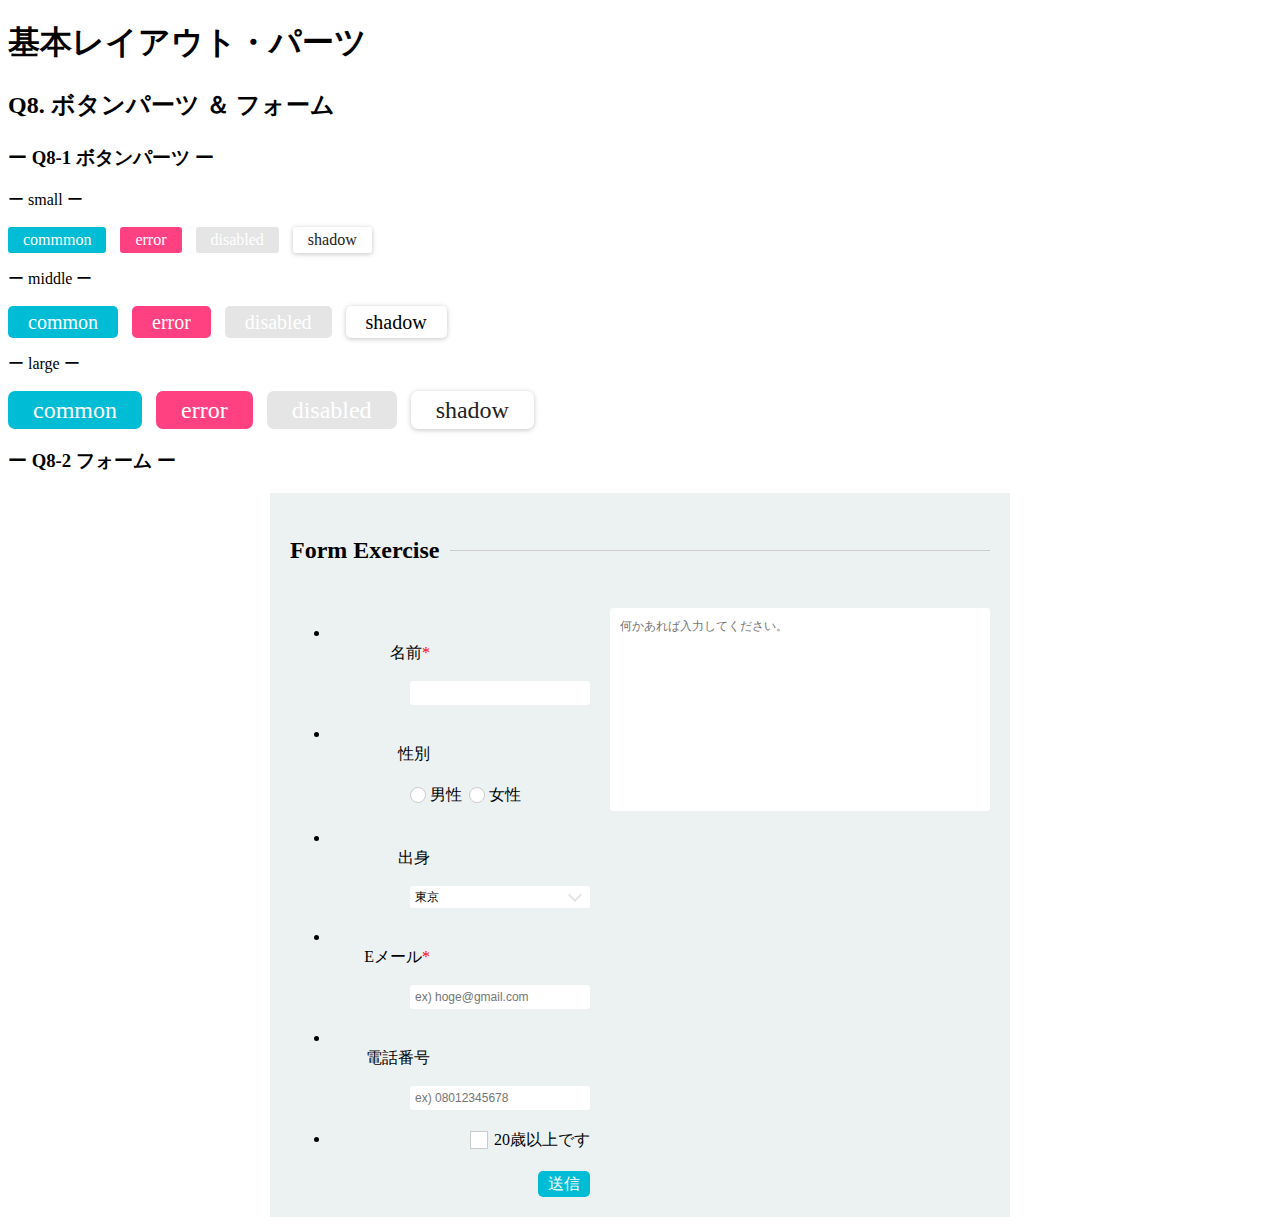
<file: layout_parts/q8/index.html>
<!DOCTYPE html>
<html>
  <head>
    <meta charset="utf-8">
    <meta http-equiv="X-UA-Compatible" content="IE=edge">
    <meta name="viewport" content="width=device-width, initial-scale=1.0, maximum-scale=1.0, user-scalable=no">
    <meta name="format-detection" content="telephone=no">
    <title>基本レイアウト・パーツ</title>
    <link rel="stylesheet" href="http://gizumo-inc.github.io/sample/front-lesson/layout_parts_new/assets/css/reset.css">
    <link rel="stylesheet" href="http://gizumo-inc.github.io/sample/front-lesson/layout_parts_new/assets/css/base.css">
    <link rel="stylesheet" href="css/style.css">
  </head>
  <body>
    <div class="wrapper">
      <h1 class="title">基本レイアウト・パーツ</h1>
      <h2 class="headline">
        <p class="headline__text">Q8. ボタンパーツ ＆ フォーム</p>
      </h2>
      <div class="box">
        <div class="box__inner">
          <h3 class="box__headline">
            <p class="box__headline__text">ー Q8-1 ボタンパーツ ー</p>
          </h3>
          <!--
               この問題は特に難しいプロパティは使いませんので、普通にやれば簡単にボタンを作ることができます。
               ただ、意識していただきたいのは、classを適切にふることで共通化できるスタイルは共通化してしまうということです。
               この問題もHTMLはすでに記述してありますので、ボタンのdivにclassを付与してスタイルを当ててください。
               .q8--btnにfont-sizeを0として指定してあるので必ずボタン部分でfont-sizeを指定してください。
          -->
          <!-- 回答はここに書いてね -->
          <!-- すでについてるクラスにはstyleを指定しない。styleをつける場合は自分で新たにクラスをつけること -->
          <!-- 新たにタグは追加しなくてもできます。 -->
          <div class="q8 q8--btn">
            <p class="q8__title">ー small ー</p>
            <div class="q8_btn q8_btn--small q8_btn--common">commmon</div>
            <div class="q8_btn q8_btn--small q8_btn--error">error</div>
            <div class="q8_btn q8_btn--small q8_btn--disabled">disabled</div>
            <div class="q8_btn q8_btn--small q8_btn--default is-shadow">shadow</div>
          </div>

          <div class="q8 q8--btn">
            <p class="q8__title">ー middle ー</p>
            <div class="q8_btn q8_btn--middle q8_btn--common">common</div>
            <div class="q8_btn q8_btn--middle q8_btn--error">error</div>
            <div class="q8_btn q8_btn--middle q8_btn--disabled">disabled</div>
            <div class="q8_btn q8_btn--middle q8_btn--defeult is-shadow">shadow</div>
          </div>

          <div class="q8 q8--btn">
            <p class="q8__title">ー large ー</p>
            <div class="q8_btn q8_btn--large q8_btn--common">common</div>
            <div class="q8_btn q8_btn--large q8_btn--error">error</div>
            <div class="q8_btn q8_btn--large q8_btn--disabled">disabled</div>
            <div class="q8_btn q8_btn--large q8_btn--default is-shadow">shadow</div>
          </div>
          <!-- 回答はここに書いてね -->
        </div>

        <div class="box__inner">
          <h3 class="box__headline">
            <p class="box__headline__text">ー Q8-2 フォーム ー</p>
          </h3>
          <!--
               Webサイトを作る際、コンタクトフォームを実装する機会がとても多くあります。
               ここで使われるタグは一般的にはデザインするのが難しいと言われていますが、それをやらないといけない状況は結構多いです。（簡単リセットされない、:focusや:activeを使う）
               まずは元々タグにあてられているスタイルを解除して、フラットな状態にしてからスタイルを当てていくことが大事です。

               特にradioとcheckboxのチェックのスタイルが難しいと思います。
               やり方として、既存のチェックは使わずに擬似要素でチェックのフィールドを再現します。:checkedを使えばチェックされているかどうかでスタイルを変えることができるので、これをうまく使いましょう。cssでは+（隣接セレクタ）というものも使わなくてはなりませんので、調べてみましょう。
               また、一番下のボタンはbuttonタグを使って実装しましょう。（<input type="submit">を使って実装することも可能です）

               この課題では、実際にユーザーが入力した値を送れる状態まで作っていただきます。answerの方で確認していただきたいのですが、全ての入力フォームを適当に記述してsubmitボタンを押してみてください。URL欄の最後に「?name=...」という感じの文字列が追加されているのがわかると思います。（その?以降のものをパラメーターと呼びます。複数ある場合は?◯◯=□□&△△=××のように&繋ぎになります。◯◯や△△の部分はinputタグやselectタグのname属性が入ります。）
               これが、入力した値を送信できている状態です。本来ではこの値をサーバーサイドで受け取ってフォームの処理をするのですが、今回はHTMLを使って送信するまでをやってもらいます。
               answerで入力した値を自分で作ったフォームに全く同じように入力した場合、URLが全く同じように変わる状態にしてください。（formのaction属性やmethod属性が関係してきます）
               また赤の*(アスタリスク)の部分は必須項目です。必須項目を空にしたまま送信しようとするとアラートが表示される処理も再現しましょう。

               また、この問題はレイアウトが複雑なため、サイズや色の確認のためにデベロッパーツールを見ても構いません。
               ただ全ての答えを見るといったことはしないようにしましょう。

               ■この問題で使う大事なhtml要素
               ・label
               ・form
               ・input(type="text")
               ・input(type="radio")
               ・input(type="checkbox")
               ・textarea
               ・select
               ・button (inputも可能)
               ■この問題で使う大事なプロパティ
               ・appearance(-webkit-appearance)
               ・outline
               ■この問題で使う大事な擬似要素
               ・:checked
               ・:focus
               ・:active
               ・:before
               ・:after
          -->
          <!-- 回答はここに書いてね -->
          <!-- すでについてるクラスにはstyleを指定しない。styleを付ける場合は自分で新たにクラスをつけること -->
          <div class="q8">
            <form class="q8__form">
              <div class="q8__form__title">
                  <p class="q8__form__title__text">Form Exercise</p>
                </div>
  
                <div class="clearfix">
                  <div class="q8__main">
                    <ul class="q8__main__items">
                      <li class="clearfix">
                        <p class="q8__main__items__title">名前<span class="is-required">*</span></p>
                        <div class="q8__main__items__content">
                          <input class="q8__input q8__input--init" type="text" name="name" required="">
                        </div>
                      </li>
                      <li class="clearfix">
                        <p class="q8__main__items__title">性別</p>
                        <div class="q8__main__items__content">
                          <label class="q8__radio">
                            <input class="q8__radio__btn" type="radio" name="gender" value="male">
                            <span class="q8__radio__text">男性</span>
                          </label>
                          <label class="q8__radio">
                            <input class="q8__radio__btn" type="radio" name="gender" value="female">
                            <span class="q8__radio__text">女性</span>
                          </label>
                        </div>
                      </li>
                      <li class="clearfix">
                        <p class="q8__main__items__title">出身</p>
                        <div class="q8__main__items__content q8__select">
                          <select name="hometwon" class="q8__select__body q8__input--init">
                            <option value="tokyo">東京</option>
                            <option value="saitama">埼玉</option>
                            <option value="chiba">千葉</option>
                            <option value="kanagawa">神奈川</option>
                          </select>
                        </div>
                      </li>
                      <li class="clearfix">
                        <p class="q8__main__items__title">Eメール<span class="is-required">*</span></p>
                        <div class="q8__main__items__content">
                          <input class="q8__input q8__input--init" type="email" placeholder="ex) hoge@gmail.com" name="email" required="">
                        </div>
                      </li>
                      <li class="clearfix">
                        <p class="q8__main__items__title">電話番号</p>
                        <div class="q8__main__items__content">
                          <input class="q8__input q8__input--init" type="text" name="tel" placeholder="ex) 08012345678">
                        </div>
                      </li>
                      <li class="clearfix">
                        <div class="q8__main__items__content">
                          <div class="q8__checkbox">
                            <input class="q8__checkbox__btn" id="q8-checkbox" type="checkbox" name="twenty" value="true">
                            <label for="q8-checkbox" class="q8__checkbox__text">20歳以上です</label>
                          </div>
                        </div>
                      </li>
                    </ul>
  
                    <div class="q8__main__bottom">
                      <button class="q8__main__bottom__btn q8__input--init" type="submit">送信</button>
                    </div>
                  </div>
  
                  <div class="q8__side">
                    <textarea class="q8__side__text q8__input--init" name="message" placeholder="何かあれば入力してください。"></textarea>
                  </div>
                </div>
              </form>
            </div>
            <!-- 回答はここに書いてね -->
          </div>
        </div>
      </div>
    </body>
  </html>
</file>
<file: layout_parts/q1/css/style.css>
@charset "UTF-8";

/*          --- 注意事項 ---

-  [1] から [16] の順番に指示にしたがってコメントアウトを外していって、どうなっていくかを逐一ブラウザで確認しましょう。
- padding/margin/width/height/border/box-sizingについての知識、使い方を学びましょう。
- デベロッパーツールは常に開いておくようにしましょう。
- デベロッパーツールの「Elements」タブでHTML要素にホバーすると、色付きでmargin/padding/borderのエリアの表示や幅・高さの表示がされます。
- デベロッパーツールの「Elements」タブでHTML要素をクリックすると、それに指定されているスタイルの確認などができます。そこの左にあるチェックボックスのチェックを付けたり外したりして、そのスタイルがどういう役割なのかを確認しましょう。

*/


/* [9] 「clearfix」クラスに対してスタイルの指定をしている直下の5行のコメントアウトを外す => これで、「clearfix」というクラスに対して下記のスタイルが指定されます。つまり、「clearfix」が使えるようになりました。これをしてあげると、うまく表示されなかった「.q1__content」が、3つの濃い青いボックスを囲うようにちゃんと表示されたと思います。 [10]は58行目。 */
.clearfix:after {
  display: block;
  content: "";
  clear: both;
}

/* q1__contentというクラスに対してのスタイルの指定 */
.q1__content {
  /* [1] 下の行のwidthのコメントアウトを外す => 画面いっぱいだったテキストの範囲が900pxになっています。デベロッパーツールで確認してみましょう。 [2]は29行目。*/
  width: 900px;
  /* [3] 下の行のmarginのコメントアウトを外す => この要素「.q1__content」が中央になる。ブロック要素（幅を指定しないと親要素の幅と同じになる）に親要素以下の幅を決めると決めた幅の外はmarginの扱いになるので、それを左右に振り分ける感じです。デベロッパーツールで確認すると左右にオレンジ（margin）のエリアが表示されます。 [4]は27行目。 */
  margin: 0 auto;
  /* [4] 下の行のpaddingのコメントアウトを外す => paddingというのは、その要素の内側の余白です。このレイアウトでは、「.q1__content」の周りに余白があるのでこういう場合は「.q1__content」の内側の余白としてpaddingをつけてあげましょう。デベロッパーツールで確認するとpaddingのエリアは緑で表示されます。 [5]は32行目。 */
  padding: 20px;
  /* [2] 下の行のbackground-colorのコメントアウトを外す => widthで指定した幅の範囲に背景色が反映されます。 [3]は25行目。 */
  background-color: #eff3f4;

  /* [5] 補足ですが、デベロッパーツールでこの「.q1__content」の要素を見てみると、幅が940pxになっています。指定している幅は900pxなのになぜ940pxになってしまっているのでしょうか。それは上述してるようにpaddingというのは内側の余白だからです。原則として、「要素の幅 = 指定したwidth + padding + border（今回は指定してない）」になります。ここでは、width900px + 左右のpadding20pxずつで940pxになっています。下の行のbox-sizingのコメントアウトを外して見てください。この指定をすると「要素の幅 = 指定したwidth + padding」だったのが「要素の幅 = 指定したwidth」になります。つまり、指定した幅の中にpadding/borderを含めるというものになります。それがわかったら、再度コメントアウトしておきましょう。 [6]は46行目。 */
  /* box-sizing: border-box; */
}

/* q1__content__boxというクラスに対してのスタイルの指定（同じクラス全てに指定されるスタイル） */
.q1__content__box {
  /* [8] 下の行のfloatのコメントアウトを外す => 3つある「.q1__content__box」の要素を横並びにしたいから、DIV PUZZLEでやったとおり横並びにしたい要素にfloatの指定をします。この状態でブラウザで確認すると3つの「.q1__content__box」クラスを囲っている灰色の背景が変な形になってしまっています。それはfloatの指定をしたため起きてしまったものです。floatを指定したら、floatを指定した親要素でclearfixのスタイルも指定しておかなければいけませんね。 [9]は14行目。 */
  float: left;
  /* [15] 下の行のmargin-leftのコメントアウトを外す => marginとはpaddingとは違い要素の外側の余白の指定です。この「.q1__content__box」は3つ並んでますが、それ同士がくっついてしまっているので余白をつけてあげましょう。 [16]は50行目。 */
  margin-left: 20px;
  /* [12] 下の行のpaddingのコメントアウトを外す => paddingとは要素の内側の余白と説明しました。この「.q1__content__box」は濃い青の背景が指定されているので、内側の余白（padding）を20pxをとってあげると、濃い青の背景が見えるようになる。 [13]は61行目。 */
  padding: 20px;
  /* [7] 下の行のwidthのコメントアウトを外す => 濃い青の背景色の要素の幅が230pxになります。 [8]は38行目。 */
  width: 230px;
  /* [6] 下の行のbackground-colorのコメントアウトを外す => 濃い青の背景色が反映されます。 [7]は44行目。 */
  background-color: #3274ae;
}

/* [16] 下の3行のコメントアウトを外す => 上記の[15]で3つ横並びの「.q1__content__box」同士の余白をmargin-leftで取りました。しかし、一番左にある「.q1__content__box」にもmargin-leftが不要なので、そのmargin-leftを0にしてあげましょう。 */
.q1__content .q1__content__box:first-child {
  margin-left: 0;
}

.q1__content__text {
  /* [14] 下の行のpaddingのコメントアウトを外す => [13]で指定した枠線（border）とテキストの間に余白がないので、内側の余白（padding）を付けてあげます。そうすることで、枠線（border）とテキストの間に余白ができます。 [15]は40行目。 */
  padding: 20px;
  /* [10] 下の2行のfont-sizeとline-heightのコメントアウトを外す => テキストの文字のサイズ（font-size）とテキストの行の高さ（line-height）を指定しました。 [11]は63行目。 */
  font-size: 16px;
  line-height: 16px;
  /* [13] 下の行のborderのコメントアウトを外す => borderとは枠線を指定するCSSです。この「.q1__content__text」はテキストのpタグなのでその要素に黒い枠線がついたと思います。 [14]は56行目。 */
  border: 10px solid #022336;
  /* [11] 下の行のbackground-colorのコメントアウトを外す => 薄い青の背景色が反映されます。ブラウザで確認すると、上記で「.q1__content__box」に指定した背景色がなくなってしまいましたね。ただ、これはなくなってしまったわけではなく、「.q1__content__box」と「.q1__content__text」が同じ大きさなのでかぶって見えなくなってしまってるだけです。なので、それを解消しましょう。 [12]は42行目。 */
  background-color: #eaf4ff;
}


/*                  ---  Q1をやってみて  ---

layout_parts_newのQ1を手順沿ってやってみてそうでしたか？
わからないとことや、「なんで？」と思うようなところがいくつかあったと思います。
Div Puzzleでやったときの違いや、HTML/CSSを書く上で意識したほうがいいことをここでまとめましたので、参考にしていただければと思います。


- 要素の高さについて
heightは子要素に高さがあれば、親要素で特に指定する必要はありません。
要素はテキストや画像があれば高さを持つので、この場合もあえてheightを指定する必要はありません。
逆に高さを指定してしまうと、中の要素がそれ以上の高さの場合やそれ以下の高さの場合に意図しない表示のされ方をする可能性があります。


- paddingとmarginについて
まず、paddingとは要素の内側の余白で、marginとは要素の外側の余白です。
これはけっこう感覚的に覚えるものではあるのですが、一応使い方としては要素と要素の間の余白はmarginで、要素の内側を広げるのに使う余白はpaddingです。また、marginは隣り合うもの同士の余白として指定しましょう。
指定の仕方としては、
margin: 10px 0 5px 10px; => 上 右 下 左
margin: 10px 0 5px; => 上 左右 下
margin: 10px 5px; => 上下 左右
margin: 10px; => 上下左右
margin-top, margin-bottom, margin-left, margin-rightでそれぞれの指定も可能です。
これはpaddingも同様です。


- 「0px」と書かず、「0」と書く
0というものは、いくら単位をつけても0なので、「0px」とかは書かずに「0」と書きましょう。
どんな単位に対しても言えることです。

- 色の指定について
CSSで色を指定する場合は「white」や「red」と書かずに、「#fff」や「#f00」とカラーコードで書くようにしましょう。基本的には「#ffffff」のように6桁で書くのですが、「#ffffff」の場合には「#fff」、「#ff0000」の場合には「#f00」と省略して書くことが可能です。


*/
</file>
<file: layout_parts/q10/css/style.css>
@charset "UTF-8";

.q10__balloon {
  position: relative;
  width: 500px;
  padding: 20px;
  margin: 0 auto;
  border: 5px solid #222;
  border-radius: 30px;
}
.q10__balloon:before,
.q10__balloon:after {
  position: absolute;
  bottom: 0;
  left: 0;
  width: 0;
  height: 0;
  border: 20px solid transparent;
  content: "";
}
.q10__balloon:before {
  bottom: -45px;
  left: 30px;
  border-top-color: #222;
}
.q10__balloon:after {
  bottom: -38px;
  left: 30px;
  border-top-color: #fff;
}
</file>
<file: layout_parts/q2/css/style.css>
@charset "UTF-8";

.q2 {
  width: 900px;
  margin: 0 auto;
  padding: 20px;
  background-color: #ECF1F2;
}
.q2__text {
  font-size: 18px;
  line-height: 22px;
  word-break: break-all;
}
.q2__thumb {
  margin-bottom: 10px;
}
.q2__thumb > img {
  vertical-align: bottom;
}
.q2__thumb.is-left {
  float: left;
  margin-right: 20px;
}
.q2__thumb.is-right {
  float: right;
  margin-left: 20px;
}
</file>
<file: layout_parts/q3/css/style.css>
@charset "UTF-8";

.q3__contents {
  width: 100%;
  border: 1px solid #dedede;
  table-layout: fixed;
}
.q3__contents th,
.q3__contents td {
  padding: 10px;
  border: 1px solid #dedede;
  vertical-align: middle;
}

.q3__contents th {
  background-color: #24a;
  color: #fff;
  font-size: 18px;
  line-height: 26px;
}
.q3__contents td {
  line-height: 22px;
  text-align: center;
}

.q3__contents > tbody > tr:nth-child(even) {
  background-color: #ECF1F2;
}
.q3__contents > tbody > tr:last-child {
  border-top: 2px dashed #000;
}
</file>
<file: layout_parts/q4/css/style.css>
@charset "UTF-8";

.q4 {
  padding: 20px;
  box-sizing: border-box;
}
.q4__contents {
  display: table;
  margin-top: 20px;
  width: 100%;
  background-color: #ECF1F2;
}
.q4__contents:first-child {
  margin-top: 0;
}
.q4__contents__cell {
  display: table-cell;
  padding: 20px;
  text-align: center;
}
.q4__contents__cell.is-pink {
  width: 100px;
  background-color: #FDC8B8;
}
.q4__contents__cell.is-purple {
  background-color: #E0ABD9;
}
.q4__contents__cell.is-blue {
  width: 100px;
  background-color: #B6D8ED;
}
.q4__contents__cell.is-yellow {
  background-color: #E5D32E;
}
.q4__contents__cell.is-red {
  background-color: #EC8F9A;
}
.q4__contents__cell.is-green {
  width: 500px;
  background-color: #8FDCAD;
}
</file>
<file: layout_parts/q5/css/style.css>
@charset "UTF-8";

.title{
  font-weight: bold;
  font-size: 30px;
  text-align: center;
}

.q5 {
  position: relative;
  width: 500px;
  height: 500px;
  margin: 0 auto;
  background-color: #ECF1F2;
}
.q5__box {
  position: absolute;
  width: 100px;
  font-weight: bold;
  font-size: 30px;
  line-height: 100px;
  text-align: center;
}
.q5__box.is-1 {
  z-index: 1;
  top: 40px;
  left: 200px;
  background-color: #FFEFD3;
}
.q5__box.is-2 {
  z-index: 2;
  top: 120px;
  right: 120px;
  background-color: #7084DE;
}
.q5__box.is-3 {
  z-index: 3;
  top: 200px;
  right: 40px;
  background-color: #D0ECEA;
}
.q5__box.is-4 {
  z-index: 4;
  top: 280px;
  right: 120px;
  background-color: #8B7A5E;
}
.q5__box.is-5 {
  z-index: 5;
  top: 360px;
  left: 200px;
  background-color: #9FD6D2;
}
.q5__box.is-6 {
  z-index: 6;
  top: 280px;
  left: 120px;
  background-color: #FFFEE4;
}
.q5__box.is-7 {
  z-index: 7;
  top: 200px;
  left: 40px;
  background-color: #DEAE70;
}
.q5__box.is-8 {
  z-index: 8;
  top: 120px;
  left: 120px;
  background-color: #DE70CF;
}
.q5__box.is-8:after {
  position: absolute;
  top: 0;
  right: 0;
  width: 20px;
  height: 20px;
  background-color: #FFEFD3;
  content: "";
}
.q5__box.is-9 {
  z-index: 10;
  position: fixed;
  top: 10px;
  left: 10px;
  background-color: #2B69A3;
}
</file>
<file: layout_parts/q6/css/style.css>
@charset "UTF-8";

.q6--horizontal .q6__box__text {
  padding: 10px 0;
  width: 90px;
  background-color: #E6F2FF;
}
.q6__box.is-textalign .q6__box__inner {
  text-align: center;
}
.q6__box.is-textalign .q6__box__text {
  display: inline-block;
}
.q6__box.is-margin .q6__box__text {
  margin: 0 auto;
  text-align: center;
}

.q6--around.is-table {
  display: table;
}
.q6--around.is-table .q6__box {
  display: table-cell;
  background-color: #ECF1F2;
  text-align: center;
  vertical-align: middle;
}
.q6--around.is-table .q6__box__text {
  display: inline-block;
  padding: 10px;
  background-color: #FFF;
}

.q6--around.is-flex {
  display: flex;
  align-items: center;
  justify-content: center;
}
.q6--around.is-flex .q6__box__text {
  padding: 10px;
  background-color: #FFF;
}
.q6--position .q6__box {
  position: relative;
}
.q6__box.is-stable .q6__box__inner {
  position: absolute;
  top: 0;
  right: 0;
  bottom: 0;
  left: 0;
  margin: auto;
}
.q6__box.is-flexible .q6__box__inner {
  position: absolute;
  top: 50%;
  left: 50%;
  text-align: center;
  transform: translate(-50%, -50%);
}
</file>
<file: layout_parts/q7/css/style.css>
@charset "UTF-8";

.clearfix:after {
  display: block;
  content: "";
  clear: both;
}

.q7 .q7__box {
  width: 225px;
}
.q7--float .q7__box {
  float: left;
  margin-left: 50px;
  font-size: 16px;
  box-sizing: border-box;
}
.q7--float .q7__box:first-child {
  margin-left: 0;
}

.q7--table .q7__inner {
  display: table;
}
.q7--table .q7__box {
  display: table-cell;
  padding-left: 50px;
  vertical-align: middle;
}
.q7--table .q7__box:first-child {
  padding-left: 0;
}
.q7--table .q7__box__text {
  font-size: 16px;
}

.q7--inlineblock .q7__inner {
  font-size: 0;
}
.q7--inlineblock .q7__box {
  display: inline-block;
  margin-left: 50px;
  font-size: 16px;
  vertical-align: middle;
  box-sizing: border-box;
}
.q7--inlineblock .q7__box:first-child {
  margin-left: 0;
}

.q7--flex .q7__inner {
  display: flex;
  justify-content: space-around;
  align-items: flex-end;
}
.q7--flex .q7__box {
  font-size: 16px;
  vertical-align: middle;
  box-sizing: border-box;
}

.q7--margin .q7__inner {
  font-size: 0;
}
.q7--margin .q7__box {
  vertical-align: top;
}
.q7--margin .q7__box.is-stable {
  display: inline-block;
  width: 300px;
}
.q7--margin .q7__box.is-flexible {
  display: inline-block;
  width: 100%;
  margin-left: -300px;
  padding-left: 350px;
  box-sizing: border-box;
}
.q7--margin .q7__box__text {
  font-size: 16px;
}
</file>
<file: layout_parts/q8/css/style.css>
@charset "UTF-8";

.clearfix:after {
  display: block;
  content: "";
  clear: both;
}

.q8--btn .q8_btn:first-of-type {
  margin-left: 0;
}
.q8_btn {
  display: inline-block;
  margin-left: 10px;
  text-align: center;
  cursor: pointer;
}
.q8_btn--small {
  padding: 0 15px;
  border-radius: 3px;
  font-size: 16px;
  line-height: 26px;
}
.q8_btn--middle {
  padding: 0 20px;
  border-radius: 5px;
  font-size: 20px;
  line-height: 32px;
}
.q8_btn--large {
  padding: 0 25px;
  border-radius: 7px;
  font-size: 24px;
  line-height: 38px;
}
.q8_btn--default {
  background-color: #fff;
  color: #222;
}
.q8_btn--common {
  background-color: #00BCD4;
  color: #FFF;
}
.q8_btn--error {
  background-color: #FF4081;
  color: #FFF;
}
.q8_btn--disabled {
  background-color: #E5E5E5;
  color: #FFF;
  cursor: default;
}
.q8_btn.is-shadow {
  box-shadow: 0 1px 6px rgba(0, 0, 0, .12), 0 1px 4px rgba(0, 0, 0, .12);
}


.q8__form {
  width: 700px;
  margin: 0 auto;
  padding: 20px;
  background-color: #ECF1F2;
}
.q8__form__title {
  position: relative;
  margin-bottom: 20px;
}
.q8__form__title:before {
  position: absolute;
  top: 50%;
  left: 0;
  width: 100%;
  height: 1px;
  background-color: #ccc;
  content: "";
}
.q8__form__title__text {
  position: relative;
  display: inline-block;
  padding-right: 10px;
  background-color: #ECF1F2;
  font-size: 24px;
  font-weight: bold;
}
.q8__main {
  float: left;
  width: 300px;
}
.q8__main__items {
  margin-bottom: 20px;
}
.q8__main__items > li {
  margin-top: 20px;
}
.q8__main__items > li:first-child {
  margin-top: 0;
}
.q8__main__items__title {
  float: left;
  width: 100px;
  line-height: 25px;
  text-align: right;
}
.q8__main__items__title .is-required {
  color: #F00;
}
.q8__main__items__content {
  float: right;
  width: 180px;
}
.q8__input--init {
  padding: 0;
  background: none;
  border: none;
  border-radius: 0;
  font-size: 16px;
  outline: none;
  -webkit-appearance: none;
  -moz-appearance: none;
  appearance: none;
}
.q8__input {
  width: 100%;
  padding: 5px;
  border-radius: 3px;
  background-color: #FFF;
  font-size: 12px;
  line-height: 12px;
  box-sizing: border-box;
}
.q8__input:focus {
  box-shadow: 0 0 7px #00BCD4;
}
.q8__radio {
  cursor: pointer;
}
.q8__radio__btn {
  display: none;
}
.q8__radio__text {
  position: relative;
  display: inline-block;
  padding: 3px 3px 3px 20px;
}
.q8__radio__text:before {
  position: absolute;
  top: 50%;
  left: 0;
  width: 14px;
  height: 14px;
  margin-top: -8px;
  background-color: #fff;
  border: 1px solid #ccc;
  border-radius: 50%;
  content: '';
}
.q8__radio__btn:checked + .q8__radio__text:after {
  position: absolute;
  top: 50%;
  left: 4px;
  width: 8px;
  height: 8px;
  margin-top: -4px;
  background-color: #00BCD4;
  border-radius: 50%;
  content: '';
}

.q8__select {
  position: relative;
}
.q8__select:after {
  display: block;
  position: absolute;
  top: 4px;
  right: 10px;
  width: 8px;
  height: 8px;
  border-right: 2px solid #E5E5E5;
  border-bottom: 2px solid #E5E5E5;
  transform: rotate(45deg);
  content: "";
  pointer-events: none;
}
.q8__select__body {
  width: 100%;
  padding: 5px;
  border-radius: 3px;
  background-color: #FFF;
  font-size: 12px;
  line-height: 12px;
  box-sizing: border-box;
  cursor: pointer;
}

.q8__checkbox {
  text-align: right;
}
.q8__checkbox__btn {
  display: none;
}
.q8__checkbox__text {
  position: relative;
  display: inline-block;
  padding-left: 24px;
}
.q8__checkbox__text:before {
  position: absolute;
  top: 50%;
  left: 0;
  width: 16px;
  height: 16px;
  margin-top: -9px;
  background-color: #fff;
  border: 1px solid #ccc;
  content: '';
}
.q8__checkbox__btn:checked + .q8__checkbox__text:after {
  position: absolute;
  top: 50%;
  left: 6px;
  margin-top: -14px;
  width: 8px;
  height: 16px;
  border-right: 3px solid #00BCD4;
  border-bottom: 3px solid #00BCD4;
  transform: rotate(45deg);
  content: '';
}

.q8__main__bottom {
  text-align: right;
}
.q8__main__bottom__btn {
  padding: 0 10px;
  border-radius: 5px;
  background-color: #00BCD4;
  color: #FFF;
  cursor: pointer;
  font-size: 16px;
  line-height: 26px;
}
.q8__main__bottom__btn:active {
  background-color: #FFF;
  color: #00BCD4;
}
.q8__side {
  float: right;
  width: 380px;
}
.q8__side__text {
  width: 100%;
  height: 203px;
  padding: 10px;
  border-radius: 3px;
  background-color: #FFF;
  font-size: 12px;
  box-sizing: border-box;
  resize: none;
}
.q8__side__text:focus {
  box-shadow: 0 0 7px #00BCD4;
}
/* 回答はここに書いてね */

/* 回答はここに書いてね */
</file>
